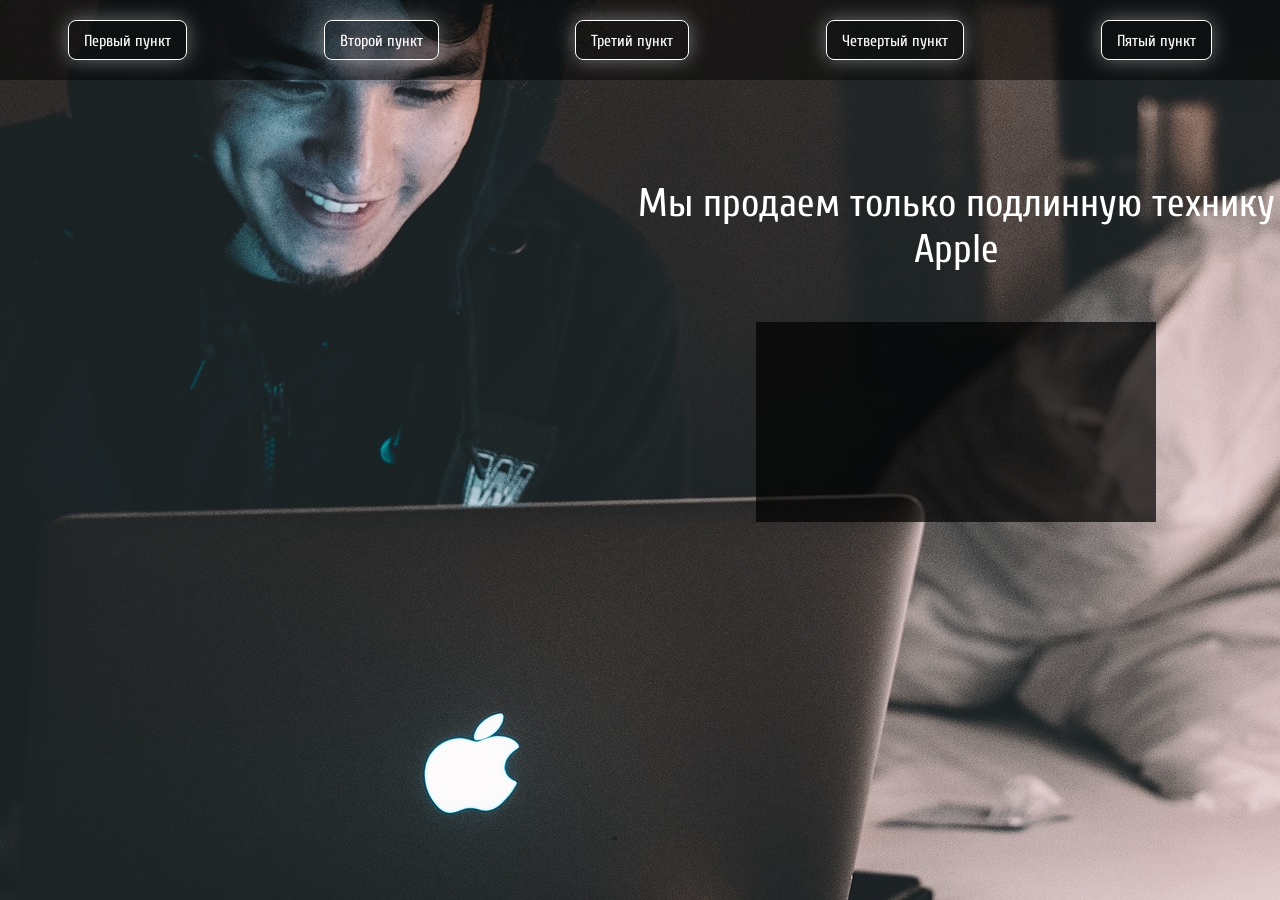
<file: Для ДЗ №5/index.html>
<!DOCTYPE html>
<html lang="ru">
  <head>
    <meta charset="utf-8">
    <meta http-equiv="X-UA-Compatible" content="IE=edge">
   	<title>Apple</title>
    <link href="https://fonts.googleapis.com/css?family=Cuprum:400,700&amp;subset=cyrillic" rel="stylesheet">
   	<link rel="stylesheet" href="css/style.css">
  </head>
  <body>
	 <header>
     <nav>
       <ul class="menu">
         <li class="menu-item">Первый пункт</li>
         <li class="menu-item">Третий пункт</li>
         <li class="menu-item">Второй пункт</li>
         <li class="menu-item">Четвертый пункт</li>
       </ul>
     </nav>
   </header>
    <div class="column"></div>
    <div class="column">
      <div class="title" id="title"> 
        Мы продаем только технику Apple
      </div>
      <div class="adv">
        Это назойливая реклама, которую нужно удалить
      </div>
      <div class="prompt" id="prompt">
      </div>
    </div>

	<script src="js/script.js"></script>

  </body>
</html>
</file>
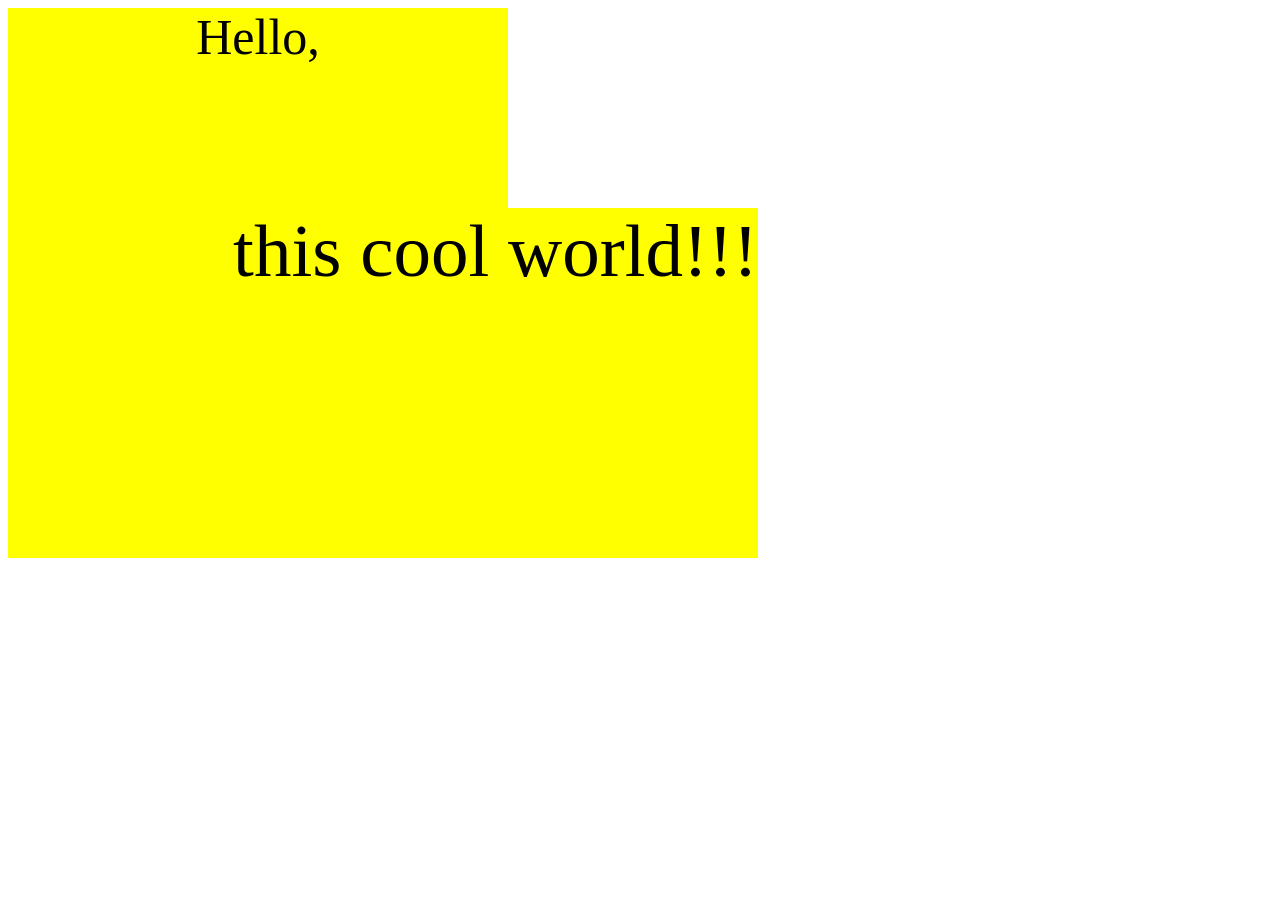
<file: Задание №12/index.html>
<!DOCTYPE html>
<html lang="en">
<head>
    <meta charset="UTF-8">
    <meta name="viewport" content="width=device-width, initial-scale=1.0">
    <title>Document</title>
</head>
<body>

    <script src = script.js></script> 
</body>
</html>
</file>
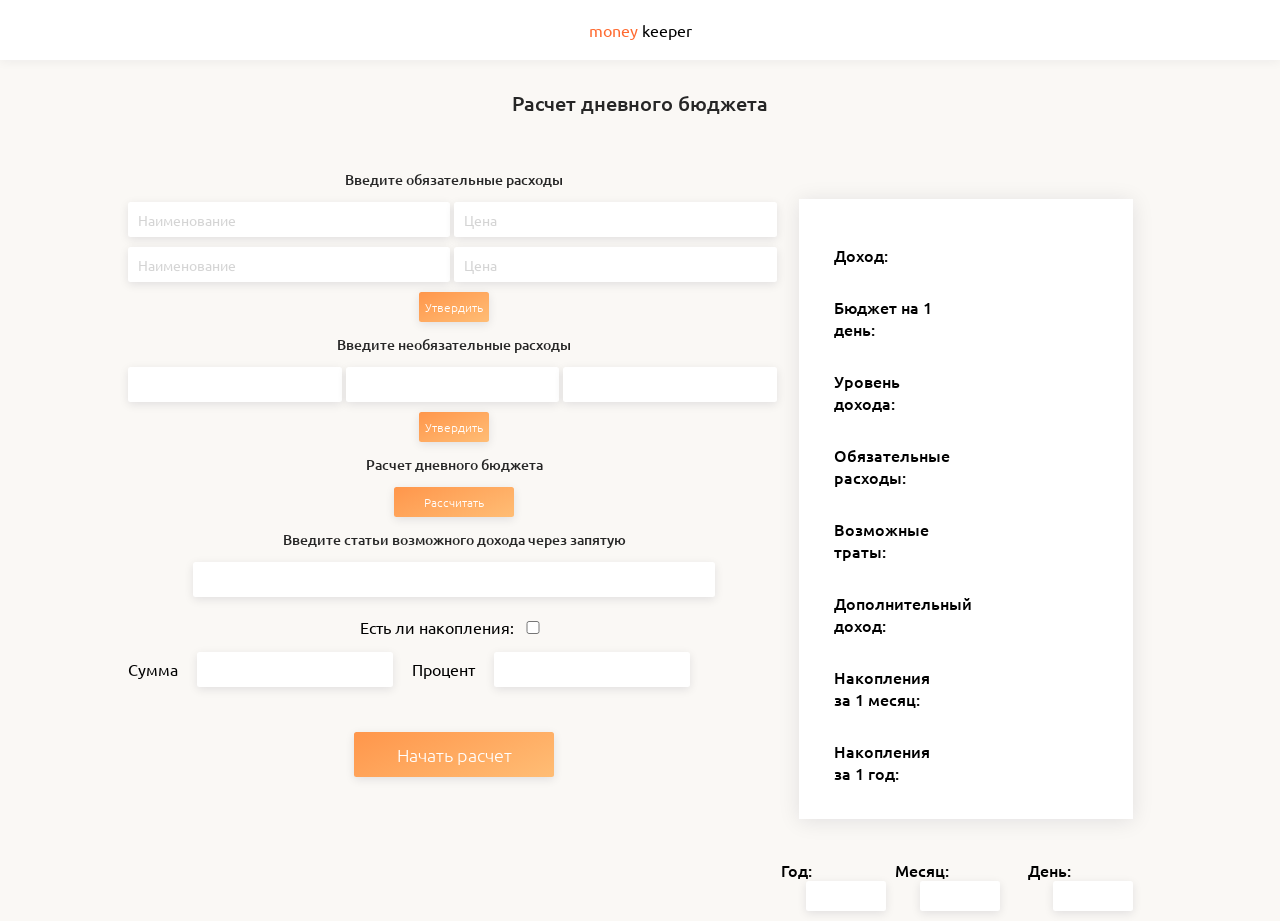
<file: задание №8/index.html>
<!DOCTYPE html>
<html lang="en">
<head>
    <meta charset="UTF-8">
    <meta name="viewport" content="width=device-width, initial-scale=1.0">
    <meta http-equiv="X-UA-Compatible" content="ie=edge">
    <title>Document</title>
    <link href="https://fonts.googleapis.com/css?family=Ubuntu:300,400,500,700&amp;subset=cyrillic" rel="stylesheet">
    <link rel="stylesheet" href="css/style.css">
</head>
<body>
<div class="app">
    <div class="logo">
        <span>money</span>
        keeper
    </div>
    <div class="title">
        Расчет дневного бюджета
    </div>
    <div class="main">
        <div class="data">
            <div class="choose-expenses">Введите обязательные расходы</div>
            <input class="expenses-item" type="text" id="expenses_1" placeholder="Наименование">
			<input class="expenses-item" type="text" id="expenses_2" placeholder="Цена">
			<input class="expenses-item" type="text" id="expenses_3" placeholder="Наименование">
			<input class="expenses-item" type="text" id="expenses_4" placeholder="Цена">
            <button class="expenses-item-btn">Утвердить</button>
            
            <div class="optionalexpenses">Введите необязательные расходы</div>
			<input class="optionalexpenses-item" type="text" id="optionalexpenses_1">
			<input class="optionalexpenses-item" type="text" id="optionalexpenses_2">
			<input class="optionalexpenses-item" type="text" id="optionalexpenses_3">
            <button class="optionalexpenses-btn">Утвердить</button>
            
            <div class="count-budget">Расчет дневного бюджета</div>
            <button class="count-budget-btn">Рассчитать</button>
            
            <div class="choose-income-label">Введите статьи возможного дохода через запятую</div>
            <input class="choose-income" type="text" id="income">
            
            <div class="checksavings">Есть ли накопления: 
                <input id="savings" type="checkbox" />
            </div>
            <label for="sum">Сумма</label>
			<input class="choose-sum" id="sum" type="text">
			<label for="percent">Процент</label>
            <input class="choose-percent" id="percent" type="text">
            
            <div class="open">
                <button class="start" id="start">Начать расчет</button>
            </div>
        </div>
        <div class="result">
            <div class="result-table">
                <div class="budget">Доход: </div>
                <div class="budget-value"></div>
    
                <div class="daybudget">Бюджет на 1 день: </div>
                <div class="daybudget-value"></div>
    
                <div class="level">Уровень дохода: </div>
                <div class="level-value"></div>
    
                <div class="expenses">Обязательные расходы: </div>
                <div class="expenses-value"></div>
    
                <div class="optionalexpenses">Возможные траты: </div>
                <div class="optionalexpenses-value"></div>
    
                <div class="income">Дополнительный доход: </div>
                <div class="income-value"></div>
    
                <div class="monthsavings">Накопления за 1 месяц:</div>
                <div class="monthsavings-value"></div>
    
                <div class="yearsavings">Накопления за 1 год:</div>
                <div class="yearsavings-value"></div>
            </div>
            <div class="time-data">
                <div class="year">
                    Год:
                    <input class="year-value" type="text" readonly>
                </div>
                <div class="month">
                    Месяц:
                    <input class="month-value" type="text" readonly>
                </div>
                <div class="day">
                    День:
                    <input class="day-value" type="text" readonly>
                </div>
            </div>
        </div>
    </div>
</div>
    <script src="js/main.js"></script>
</body>
</html>
</file>
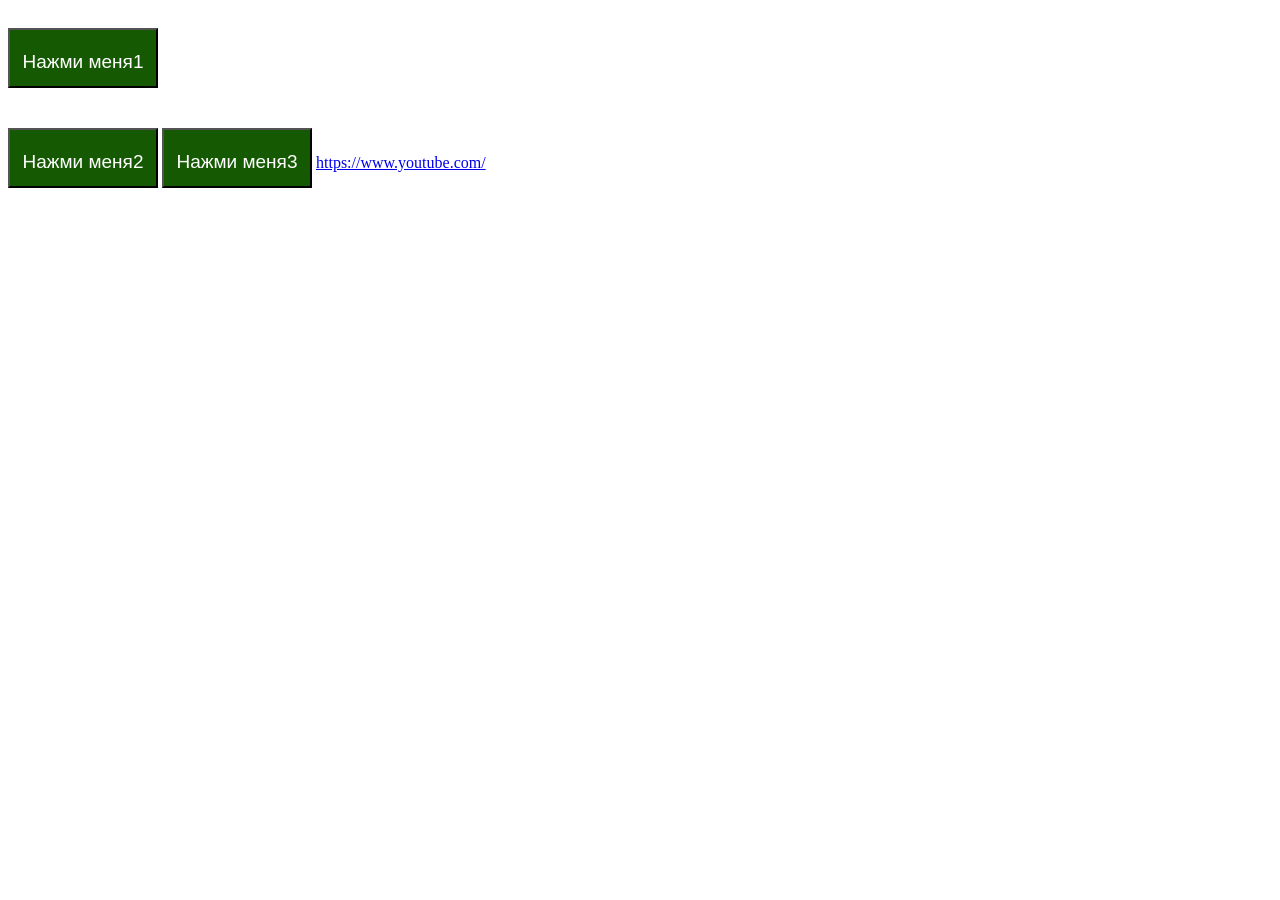
<file: События и их обработчики №18/index.html>
<!DOCTYPE html>
<html lang="ru">
<head>
    <meta charset="UTF-8">
    <title>События и обработчики</title>
    <link rel = "stylesheet" href ="css.css">
    </head>
<body>
     <!-- <button onclick="alert('Вы нажали первую кнопку!')" id="btn">Нажми меня</button> -->
     <div class="wrapper">
         <button>Нажми меня1</button>
     </div>
     <button>Нажми меня2</button>
     <button>Нажми меня3</button>

     <a href = "https://www.youtube.com/">https://www.youtube.com/</a>

    <script src="script.js"></script>
</body>
</html>
</file>
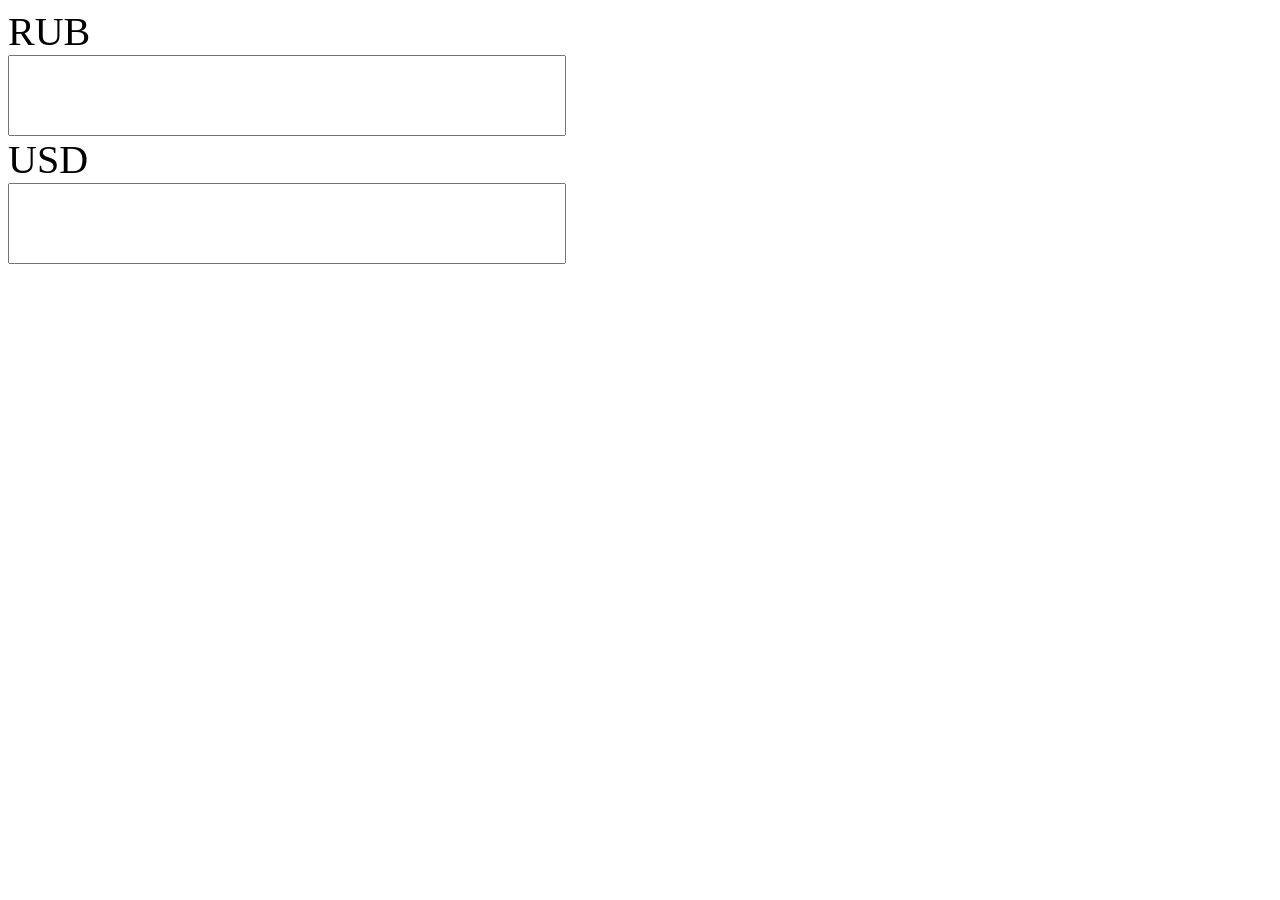
<file: Урок №31(AJAX)/index.html>
<!DOCTYPE html>
<html lang="en">
<head>
    <meta charset="UTF-8">
    <meta name="viewport" content="width=device-width, initial-scale=1.0">
    <title>Calc</title>
    <style>
        label {
            display: block;
            font-size: 40px;
        }
        input {
            width: 550px;
            height: 75px;
            font-size: 40px;
        }

    </style>
</head>
<body>
    <label for="rub">RUB</label>    
    <input id = "rub" type="text">
    <label for="usd">USD</label>
    <input id = "usd" type="text">
    
    <script src="JS/script.js"></script>
</body>
</html>
</file>
<file: Для ДЗ №5/css/style.css>
* {
    margin: 0;
    padding: 0;
    box-sizing: border-box;
}
body {
    height: 670px;
    background: url(../img/apple.jpg) center no-repeat;
    -webkit-background-size: cover;
    background-size: cover;
    padding-top: 180px;
    font-family: "Cuprum"
}
header {
    position: fixed;
    top:0;
    width: 100%;
    height: 80px;
    background-color: rgba(0,0,0, .5);
    padding-top: 20px;
}
.menu {
    list-style-type: none;
    display: flex;
    justify-content: space-around;
    align-items: flex-end;
}
.menu-item {
    color: #fff;
    height: 40px;
    line-height: 40px;
    padding-right: 15px;
    padding-left: 15px;
    border: 1px solid #fff;
    border-radius: 8px;
    cursor: pointer;
    box-shadow: 0px 0px 20px  rgba(256,256,256,.4);
}
.column {
    display: inline-block;
    vertical-align: top;
    width: 50%;
    margin-left: -4px;
    min-height: 500px; 
}
.title {
    margin: 0 auto;
    text-align: center;
    font-size: 40px;
    color: #fff;
}
.adv {
    margin: 0 auto;
    height: 100px;
    margin-top: 50px;
    padding-top: 30px;
    width: 300px;
    background-color: #fff;
    text-align: center;
    border: 1px solid black;
}
.prompt {
    margin: 0 auto;
    height: 200px;
    margin-top: 50px;
    padding: 20px;
    width: 400px;
    background-color: rgba(0,0,0, .7);
    text-align: center;
    color: #fff;
}
</file>
<file: задание №8/css/style.css>
*{box-sizing:border-box;margin:0;padding:0;font-family:Ubuntu;outline:0}a{text-decoration:none}a:visited{text-decoration:none}a:hover{text-decoration:none}a:focus{text-decoration:none}a:active{text-decoration:none}.app{background-color:#faf8f5;min-height:800px}.logo{width:100%;height:60px;line-height:60px;background-color:#fff;box-shadow:0 1.5px 10px 0 rgba(1,0,42,.05);text-align:center}.logo span{color:#ff6a30}.title{width:100%;margin-top:30px;font-weight:500;font-size:20px;color:#262626;text-align:center}.main{display:flex;margin:0 10%;padding-top:40px}.data .choose-expenses,.data .choose-income-label,.data .count-budget,.data .optionalexpenses{margin:13px 0;font-weight:500;font-size:14px;color:#262626;text-align:center}.data .choose-income,.data .choose-percent,.data .choose-sum,.data .expenses-item,.data .optionalexpenses-item{height:35px;width:calc((100%/2) - 4px);border-radius:2.5px;background-color:#fff;box-shadow:0 2.5px 10px 0 rgba(1,0,42,.1);border:none;padding-left:10px;margin-bottom:10px;font-size:14px;color:#a7a7a7}.data .choose-income::-webkit-input-placeholder,.data .choose-percent::-webkit-input-placeholder,.data .choose-sum::-webkit-input-placeholder,.data .expenses-item::-webkit-input-placeholder,.data .optionalexpenses-item::-webkit-input-placeholder{opacity:.3}.data .choose-income:-ms-input-placeholder,.data .choose-percent:-ms-input-placeholder,.data .choose-sum:-ms-input-placeholder,.data .expenses-item:-ms-input-placeholder,.data .optionalexpenses-item:-ms-input-placeholder{opacity:.3}.data .choose-income::-ms-input-placeholder,.data .choose-percent::-ms-input-placeholder,.data .choose-sum::-ms-input-placeholder,.data .expenses-item::-ms-input-placeholder,.data .optionalexpenses-item::-ms-input-placeholder{opacity:.3}.data .choose-income::placeholder,.data .choose-percent::placeholder,.data .choose-sum::placeholder,.data .expenses-item::placeholder,.data .optionalexpenses-item::placeholder{opacity:.3}.data .count-budget-btn,.data .expenses-item-btn,.data .optionalexpenses-btn{width:70px;height:30px;display:block;margin:0 auto;border:none;border-radius:2.5px;background-image:linear-gradient(336deg,#ffbd75,#ff964b),linear-gradient(#fff,#fff);box-shadow:0 2.5px 10px 0 rgba(1,0,42,.1);color:#fff;font-weight:100;font-size:12px;cursor:pointer}.data .optionalexpenses-item{width:calc((100%/3) - 4px)}.data .count-budget-btn{width:120px}.data .choose-income{display:block;width:80%;margin:0 auto}.data .checksavings{margin:0 auto;margin-top:20px;text-align:center}.data .checksavings input{width:30px}.data .choose-percent,.data .choose-sum{width:30%;margin:15px}.data .start{width:70px;height:30px;display:block;margin:0 auto;border:none;border-radius:2.5px;background-image:linear-gradient(336deg,#ffbd75,#ff964b),linear-gradient(#fff,#fff);box-shadow:0 2.5px 10px 0 rgba(1,0,42,.1);color:#fff;font-weight:100;font-size:12px;cursor:pointer;width:200px;height:45px;margin-top:30px;font-size:18px;font-weight:100}.result{width:50%}.result-table{display:flex;flex-wrap:wrap;justify-content:space-between;width:90%;min-height:400px;margin:0 auto;margin-top:42px;padding:25px;background-color:#fff;box-shadow:0 1.5px 20px 0 rgba(1,0,42,.1)}.result-table .budget,.result-table .budget-value,.result-table .daybudget,.result-table .daybudget-value,.result-table .expenses,.result-table .expenses-value,.result-table .income,.result-table .income-value,.result-table .level,.result-table .level-value,.result-table .monthsavings,.result-table .monthsavings-value,.result-table .optionalexpenses,.result-table .optionalexpenses-value,.result-table .yearsavings,.result-table .yearsavings-value{width:48%;margin-top:10px;min-height:40px;padding:10px;font-weight:500}.result-table .budget-value,.result-table .daybudget-value,.result-table .expenses-value,.result-table .income-value,.result-table .level-value,.result-table .monthsavings-value,.result-table .optionalexpenses-value,.result-table .yearsavings-value{color:#61a654;word-break:break-word}.result .time-data{width:100%;margin:0 auto;display:flex;justify-content:space-around;margin-top:40px}.result .time-data .day,.result .time-data .month,.result .time-data .year{font-size:16px;font-weight:500}.result .time-data .day-value,.result .time-data .month-value,.result .time-data .year-value{height:35px;width:calc((100%/2) - 4px);border-radius:2.5px;background-color:#fff;box-shadow:0 2.5px 10px 0 rgba(1,0,42,.1);border:none;padding-left:10px;margin-bottom:10px;font-size:14px;color:#a7a7a7;width:80px;height:30px;margin-left:25px}
</file>
<file: События и их обработчики №18/css.css>
button {
    width: 150px;
    height: 60px;
    text-decoration: none;
    padding-top: 9px;
    color: hsl(240, 100%, 100%);
    background-color: #155a03;
    line-height: 24px;
    
    margin: 20px auto;
    font: normal 19px arial;
  }
</file>
